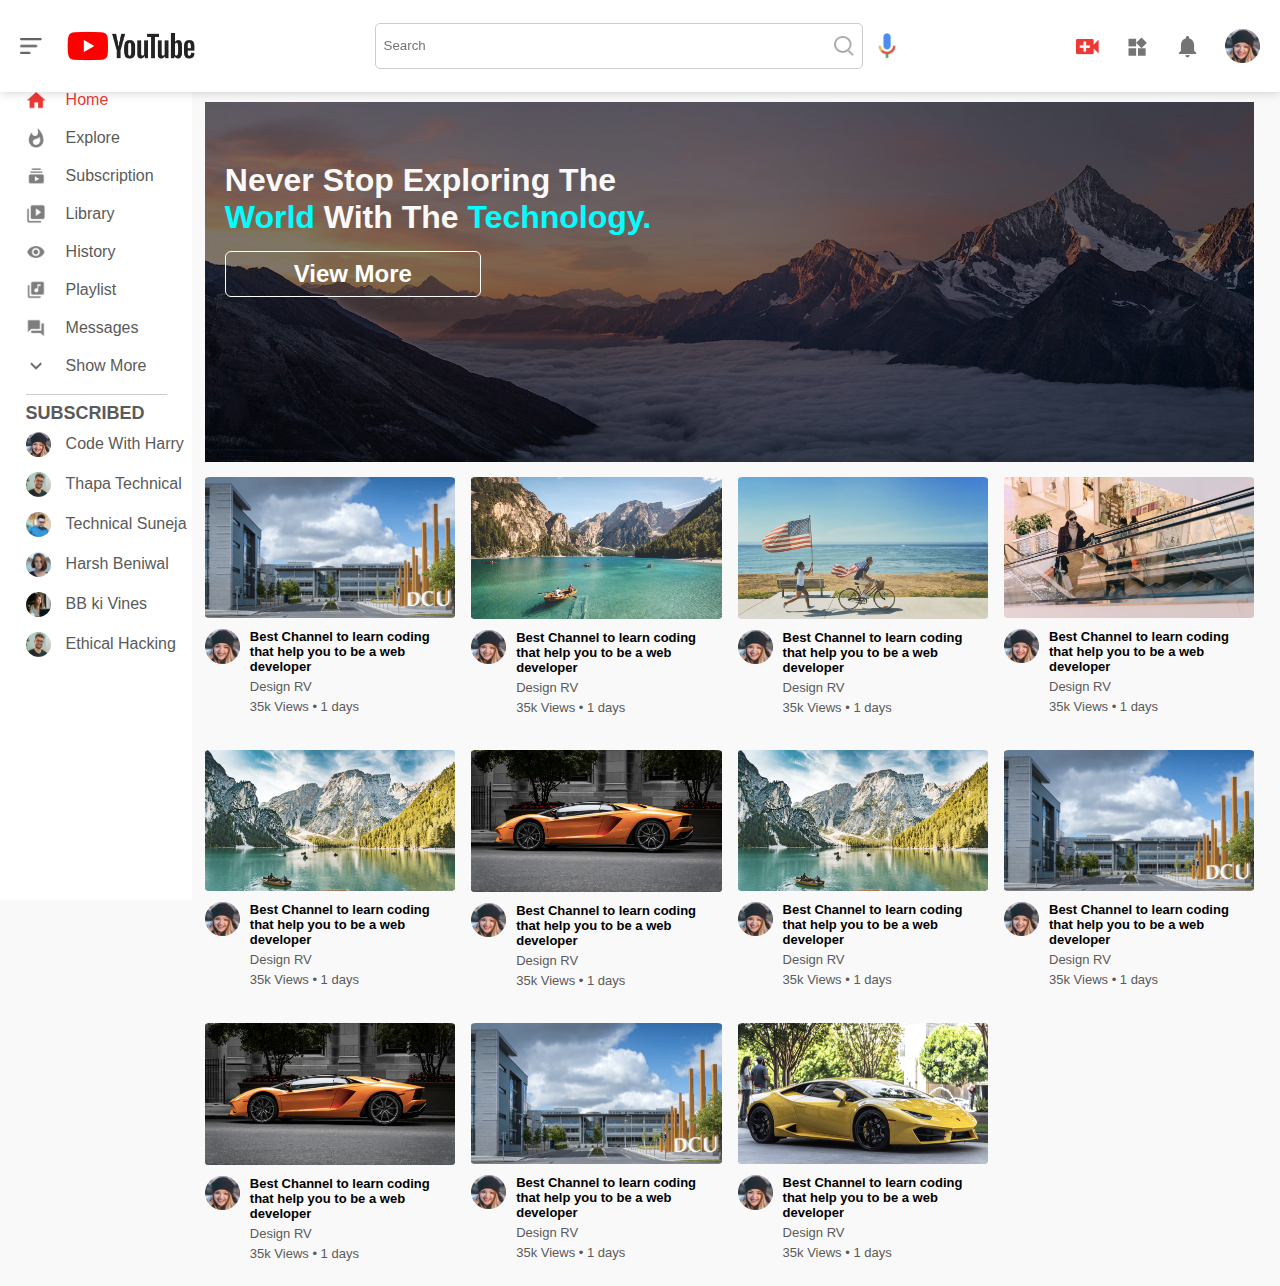
<file: index.html>
<!DOCTYPE html>
<html lang="en">
  <head>
    <meta charset="UTF-8" />
    <meta http-equiv="X-UA-Compatible" content="IE=edge" />
    <meta name="viewport" content="width=device-width, initial-scale=1.0" />
    <title>YouTube</title>
    <link rel="stylesheet" href="style.css" />
  </head>

  <body>
    <!-- Navigation Bar Starts -->
    <nav class="flex-div">
      <div class="nav-left flex-div">
        <img src="./images/menu.png" alt="" class="menu-icon" />
        <img id="main-icon" src="./images/YouTube-Logo.png" alt="" />
      </div>
      <div class="nav-mid flex-div">
        <div class="search-box flex-div">
          <input type="text" name="" id="" placeholder="Search" />
          <img src="./images/search.png" alt="" />
        </div>
        <img src="./images/voice-search.png" alt="" class="mic-icon" />
      </div>
      <div class="nav-right flex-div">
        <img src="./images/upload.png" alt="" />
        <img src="./images/more.png" alt="" />
        <img src="./images/notification.png" alt="" />
        <img class="icon" src="./images/user.png" alt="" />
      </div>
    </nav>
    <!-- Navigation Bar Ends -->

    <!-- --------- Sidebar starts ---------->
    <div class="sidebar">
      <div class="shortcut-links">
        <a href=""
          ><img src="./images/home.png" alt="" />
          <p>Home</p>
        </a>
        <a href=""
          ><img src="./images/explore.png" alt="" />
          <p>Explore</p>
        </a>
        <a href=""
          ><img src="./images/subscriprion.png" alt="" />
          <p>Subscription</p>
        </a>
        <a href=""
          ><img src="./images/library.png" alt="" />
          <p>Library</p>
        </a>
        <a href=""
          ><img src="./images/history.png" alt="" />
          <p>History</p>
        </a>
        <a href=""
          ><img src="./images/playlist.png" alt="" />
          <p>Playlist</p>
        </a>
        <a href=""
          ><img src="./images/messages.png" alt="" />
          <p>Messages</p>
        </a>
        <a href=""
          ><img src="./images/show-more.png" alt="" />
          <p>Show More</p>
        </a>
        <hr />
      </div>

      <div class="subscribed-list">
        <h4>SUBSCRIBED</h4>
        <a href=""
          ><img src="./images/user.png" alt="" />
          <p>Code With Harry</p>
        </a>
        <a href=""
          ><img src="./images/simon.png" alt="" />
          <p>Thapa Technical</p>
        </a>
        <a href=""
          ><img src="./images/tom.png" alt="" />
          <p>Technical Suneja</p>
        </a>
        <a href=""
          ><img src="./images/megan.png" alt="" />
          <p>Harsh Beniwal</p>
        </a>
        <a href=""
          ><img src="./images/cameron.png" alt="" />
          <p>BB ki Vines</p>
        </a>
        <a href=""
          ><img src="./images/simon.png" alt="" />
          <p>Ethical Hacking</p>
        </a>
      </div>
    </div>
    <!-- --------- Sidebar ends ---------->

    <!-- Main Starts -->
    <div class="container">
      <div class="bg-img">
        <div class="banner">
          <h1>
            Never Stop Exploring The <span>World</span> With The
            <span>Technology.</span>
          </h1>
          <button class="btn">View More</button>
        </div>
      </div>

      <div class="list-container">
        <div class="vid-list">
          <a href="playPage.html">
            <img src="./images/thumbnail7.png" alt="" class="thumbnail" />
          </a>
          <div class="flex-div">
            <img src="./images/user.png" alt="" />
            <div class="vid-info">
              <a href="playPage.html"
                >Best Channel to learn coding that help you to be a web
                developer</a
              >
              <p>Design RV</p>
              <p>35k Views &bull; 1 days</p>
            </div>
          </div>
        </div>
        <div class="vid-list">
          <a href="">
            <img src="./images/thumbnail1.png" alt="" class="thumbnail" />
          </a>
          <div class="flex-div">
            <img src="./images/user.png" alt="" />
            <div class="vid-info">
              <a href=""
                >Best Channel to learn coding that help you to be a web
                developer</a
              >
              <p>Design RV</p>
              <p>35k Views &bull; 1 days</p>
            </div>
          </div>
        </div>
        <div class="vid-list">
          <a href="">
            <img src="./images/thumbnail2.png" alt="" class="thumbnail" />
          </a>
          <div class="flex-div">
            <img src="./images/user.png" alt="" />
            <div class="vid-info">
              <a href=""
                >Best Channel to learn coding that help you to be a web
                developer</a
              >
              <p>Design RV</p>
              <p>35k Views &bull; 1 days</p>
            </div>
          </div>
        </div>
        <div class="vid-list">
          <a href="">
            <img src="./images/thumbnail3.png" alt="" class="thumbnail" />
          </a>
          <div class="flex-div">
            <img src="./images/user.png" alt="" />
            <div class="vid-info">
              <a href=""
                >Best Channel to learn coding that help you to be a web
                developer</a
              >
              <p>Design RV</p>
              <p>35k Views &bull; 1 days</p>
            </div>
          </div>
        </div>
        <div class="vid-list">
          <a href="">
            <img src="./images/thumbnail4.png" alt="" class="thumbnail" />
          </a>
          <div class="flex-div">
            <img src="./images/user.png" alt="" />
            <div class="vid-info">
              <a href=""
                >Best Channel to learn coding that help you to be a web
                developer</a
              >
              <p>Design RV</p>
              <p>35k Views &bull; 1 days</p>
            </div>
          </div>
        </div>
        <div class="vid-list">
          <a href="">
            <img src="./images/thumbnail6.png" alt="" class="thumbnail" />
          </a>
          <div class="flex-div">
            <img src="./images/user.png" alt="" />
            <div class="vid-info">
              <a href=""
                >Best Channel to learn coding that help you to be a web
                developer</a
              >
              <p>Design RV</p>
              <p>35k Views &bull; 1 days</p>
            </div>
          </div>
        </div>
      <div class="vid-list">
        <a href="">
          <img src="./images/thumbnail4.png" alt="" class="thumbnail" />
        </a>
        <div class="flex-div">
          <img src="./images/user.png" alt="" />
          <div class="vid-info">
            <a href=""
              >Best Channel to learn coding that help you to be a web
              developer</a
            >
            <p>Design RV</p>
            <p>35k Views &bull; 1 days</p>
        </div>
        </div>
      </div>
      <div class="vid-list">
        <a href="">
          <img src="./images/thumbnail7.png" alt="" class="thumbnail" />
        </a>
        <div class="flex-div">
          <img src="./images/user.png" alt="" />
          <div class="vid-info">
            <a href=""
              >Best Channel to learn coding that help you to be a web
              developer</a
            >
            <p>Design RV</p>
            <p>35k Views &bull; 1 days</p>
        </div>
        </div>
      </div>
      <div class="vid-list">
        <a href="">
          <img src="./images/thumbnail6.png" alt="" class="thumbnail" />
        </a>
        <div class="flex-div">
          <img src="./images/user.png" alt="" />
          <div class="vid-info">
            <a href=""
              >Best Channel to learn coding that help you to be a web
              developer</a
            >
            <p>Design RV</p>
            <p>35k Views &bull; 1 days</p>
        </div>
        </div>
      </div>
      <div class="vid-list">
        <a href="">
          <img src="./images/thumbnail7.png" alt="" class="thumbnail" />
        </a>
        <div class="flex-div">
          <img src="./images/user.png" alt="" />
          <div class="vid-info">
            <a href=""
              >Best Channel to learn coding that help you to be a web
              developer</a
            >
            <p>Design RV</p>
            <p>35k Views &bull; 1 days</p>
        </div>
        </div>
      </div>
      <div class="vid-list">
        <a href="">
          <img src="./images/thumbnail8.png" alt="" class="thumbnail" />
        </a>
        <div class="flex-div">
          <img src="./images/user.png" alt="" />
          <div class="vid-info">
            <a href=""
              >Best Channel to learn coding that help you to be a web
              developer</a
            >
            <p>Design RV</p>
            <p>35k Views &bull; 1 days</p>
        </div>
        </div>
      </div>
    </div>
    </div>
    <!-- Main Ends -->

    <script src="./script.js"></script>
  </body>
</html>
</file>
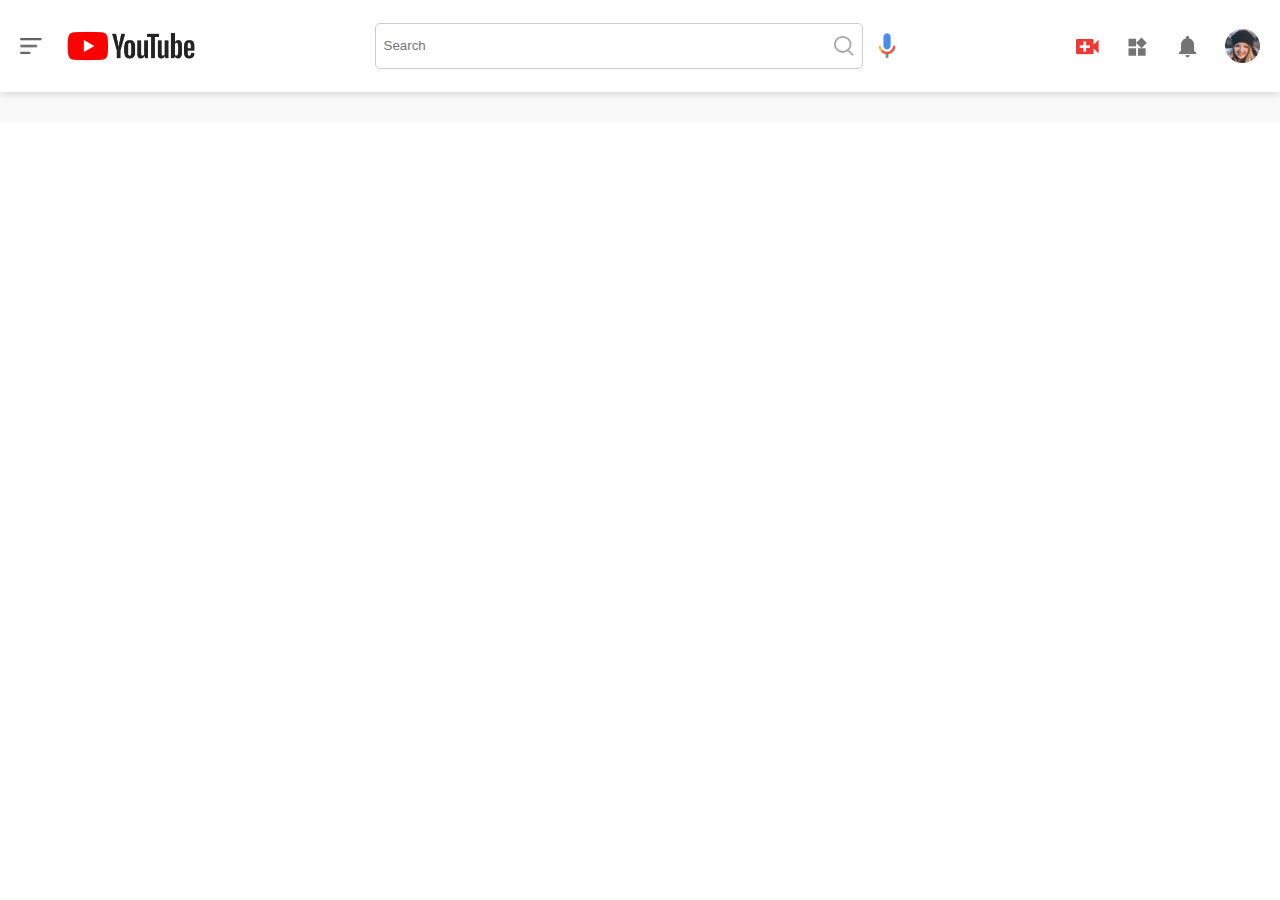
<file: playPage.html>
<!DOCTYPE html>
<html lang="en">
<head>
    <meta charset="UTF-8">
    <meta http-equiv="X-UA-Compatible" content="IE=edge">
    <meta name="viewport" content="width=device-width, initial-scale=1.0">
    <title>Play Video</title>
    <link rel="stylesheet" href="style.css">
</head>
<body>
     <!-- Navigation Bar Starts -->
     <nav class="flex-div">
        <div class="nav-left flex-div">
          <img src="./images/menu.png" alt="" class="menu-icon" />
          <img id="main-icon" src="./images/YouTube-Logo.png" alt="" />
        </div>
        <div class="nav-mid flex-div">
          <div class="search-box flex-div">
            <input type="text" name="" id="" placeholder="Search" />
            <img src="./images/search.png" alt="" />
          </div>
          <img src="./images/voice-search.png" alt="" class="mic-icon" />
        </div>
        <div class="nav-right flex-div">
          <img src="./images/upload.png" alt="" />
          <img src="./images/more.png" alt="" />
          <img src="./images/notification.png" alt="" />
          <img class="icon" src="./images/user.png" alt="" />
        </div>
      </nav>
      <!-- Navigation Bar Ends -->


<div class="container">
    <div class="row"></div>
</div>

</body>
</html>
</file>
<file: style.css>
*{
    margin: 0;
    padding: 0;
    font-family:sans-serif;
    box-sizing: border-box;
}
a{
    text-decoration: none;
    color: #5a5a5a;
}
img{
    cursor: pointer;
}
#main-icon{
    height: 8vh;
}
.flex-div{
    display: flex;
    align-items: center;
}
nav{
    padding: 10px 20px;
    justify-content: space-between;
    box-shadow: 0 0 10px rgba(0, 0, 0, 0.2);
    background: #fff;
    position: sticky;
    top: 0;
    z-index: 10;
}
.nav-right img{
    width: 25px;
    margin-right: 25px;
}
.nav-right .icon{
    width: 35px;
    border-radius: 50%;
    margin-right: 0;
}
.nav-left .menu-icon{
    width: 22px;
    margin-right: 25px;
}
.nav-mid .mic-icon{
    width: 18px;
}
.nav-mid .search-box{
    border: 1px solid #ccc;
    margin-right: 15px;
    padding: 12px 8px;
    border-radius: 5px;
}
.nav-mid .search-box input{
    width: 450px;
    border: 0;
    outline: 0;
    background:transparent;
}
.nav-mid .search-box img{
    width: 20px;
}
.sidebar{
    background:#fff;
    width: 15%;
    height: 100vh;
    position: fixed;
    top: 0;
    padding-left: 2%;
    padding-top: 90px;
}

.small-sidebar{
    width: 5%;
}
.small-sidebar a p{
    display: none;
} 
.small-sidebar h3{
    display: none;
}
.small-sidebar hr{
    width: 50%;
}
.small-sidebar h4{
    display: none;
}
.small-sidebar .subscribed-list{
margin-top: 15px;
}

.shortcut-links a img{
    width: 20px;
    margin-right: 20px;
}
.shortcut-links a{
    display: flex;
    align-items: center;
    margin-bottom: 18px;
    width: fit-content;
    flex-wrap: wrap;
}
.shortcut-links a:first-child{
    color: #ed3833;
}
.sidebar hr{
    border: 0;
    height: 1px;
    background:#ccc;
    width: 85%;
}
.subscribed-list h4{
    font-size:18px;
    margin: 8px 0;
    color: #5a5a5a;
}
.subscribed-list a{
    display: flex;
    align-items: center;
    margin-bottom: 15px;
    width: fit-content;
    flex-wrap: wrap;
}
.subscribed-list img{
    width: 25px;
    border-radius: 50%;
    margin-right: 15px;
}
.container{
    background: #f9f9f9;
    padding-left: 16%;
    padding-right: 2%;
    padding-top: 10px;
    padding-bottom: 20px;
}
.large-container{
    padding-left: 7%;
}
.bg-img{
    width: 100%;
    height: 40vh;
    background-image: url('./images/coverImg.jpg');
    background-size: cover;
}
.banner{
   height: 100%;
   width: 100%;
   background-color: rgba(0, 0, 0, 0.5);
   display: flex;
   flex-direction: column;
   justify-content: flex-start;
}
.banner h1{
    padding-top: 60px;
    padding-left: 20px;
    padding-right: 20px;
    width: 40vw;
    font-size: 2rem;
    color: #f9f9f9;
}
.banner span{
    color: cyan;
    font-family:Verdana, Geneva, Tahoma, sans-serif;
}
.btn{
    max-width: 20vw;
    padding: 8px 12px;
    background: transparent;
    border: 1px solid #ffff;
    outline: none;
    border-radius: 6px;
    font-size: 1.5rem;
    font-weight: bold;
    margin: 15px 0 25px 20px;
    color: #ffff;
}
.list-container{
    display: grid;
    grid-template-columns: repeat(auto-fit, minmax(250px, 1fr));
    grid-column-gap: 16px;
    grid-row-gap: 30px;
    margin-top: 15px;
}
.vid-list .thumbnail{
    width: 100%;
    border-radius: 2%;
}
.vid-list .flex-div{
    align-items: flex-start;
    margin-top: 7px;
}
.vid-list .flex-div img{
    width: 35px;
    margin-right: 10px;
    border-radius: 50%;
}
.vid-info{
    color: #5a5a5a;
    font-size: 13px;
}
.vid-info a{
    color: #000;
    font-weight: 600;
    display: block;
    margin-bottom: 5px;
}
.vid-info p{
    margin-bottom: 5px;
}
/* ---------------------------------------------------------------- */
@media (max-width:900px){
    .menu-icon{
        display: none;
    }
    .sidebar{
        display: none;
    }
    .container, .large-container{
        padding-left: 5%;
        padding-right: 5%;
    }
    .nav-right img{
        display: none;
    }
    .nav-right .icon{
        display: block;
        width: 40px;
    }
    .nav-mid .search-box input{
        width: 140px;
    }
    .nav-mid .mic-icon{
        display: none;
    }
    #main-icon{
        width: 90px;
        margin-right: 10px;
    }
    .bg-img{
        height: 100%;
    }
    .banner h1{
        font-size:1.5rem;
        width: 100vw;
    }
    .btn{
        width:50vw;
        margin-bottom: 20px;
        font-size: 1.2rem;
    }
}
</file>
